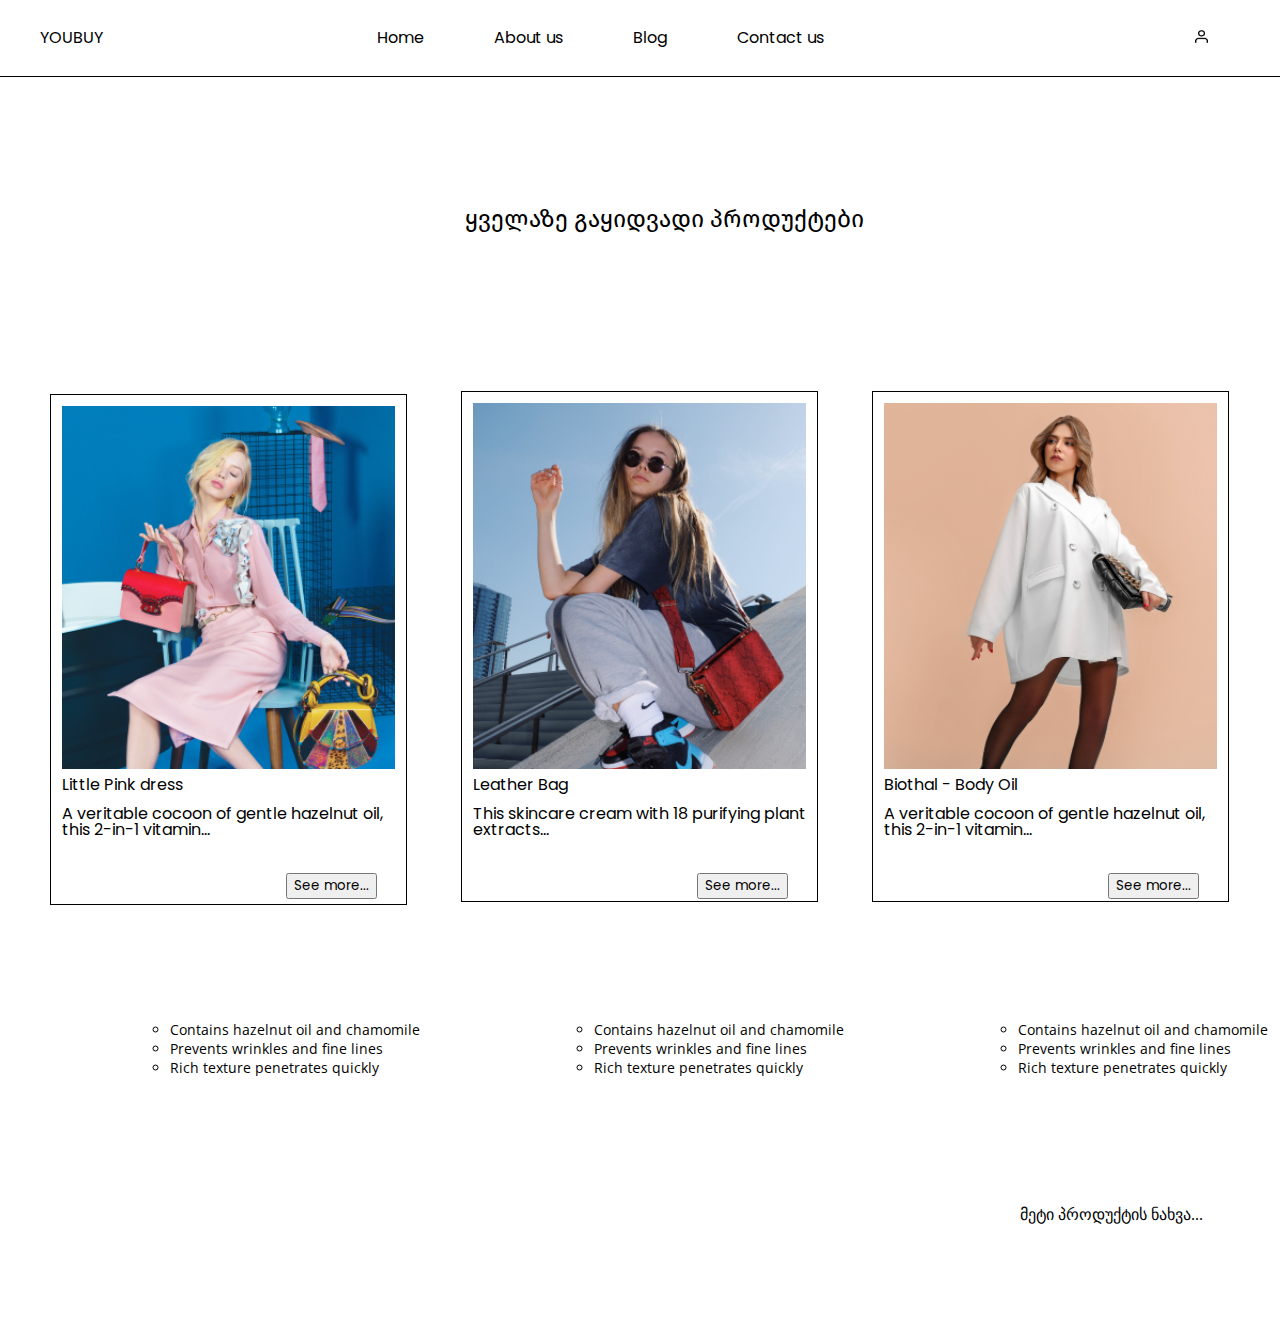
<file: index.html>
<!DOCTYPE html>
<html lang="en">

<head>
    <meta charset="UTF-8">
    <meta http-equiv="X-UA-Compatible" content="IE=edge">
    <meta name="viewport" content="width=device-width, initial-scale=1.0">
    <link rel="stylesheet" href="css/reset.css">
    <link rel="preconnect" href="https://fonts.googleapis.com">
    <link rel="preconnect" href="https://fonts.gstatic.com" crossorigin>
    <link href="https://fonts.googleapis.com/css2?family=Poppins:wght@500&display=swap" rel="stylesheet">

    <link rel="preconnect" href="https://fonts.googleapis.com">
    <link rel="preconnect" href="https://fonts.gstatic.com" crossorigin>
    <link href="https://fonts.googleapis.com/css2?family=Open+Sans:wght@300&family=Poppins:wght@500&display=swap"
        rel="stylesheet">

    <link rel="stylesheet" href="css/style.css">
    <title>Home</title>
</head>

<body>
    <header>




        <nav>





            <ul class="list">

                <li class="logo">
                    <a href="index.html">YOUBUY</a>
                </li>


                <li class="home">
                    <a href="index.html">Home</a>
                </li>
                <li class="about">
                    <a href="aboutUs.html">About us</a>
                </li>

                <li class="blog">
                    <a href="blog.html">Blog</a>
                </li>
                <li class="contact">
                    <a href="contactUs.html">Contact us</a>
                </li>



                <a><img class="user" src="images/user.png"></a>


            </ul>




        </nav>



    </header>







    <main>

        <h1 class="homeTitle">ყველაზე გაყიდვადი პროდუქტები</h1>



        <section class="sect">



            <div class="card one">
                <img src="images/pinkdress.png" alt="pink dress">
                <h3 class="title">Little Pink dress</h3>
                <p class="description"> A veritable cocoon of gentle hazelnut oil, this 2-in-1 vitamin...</p>
                <button class="button">See more...</button>
            </div>


            <div class="card two">
                <img src="images/bag.png" alt="leather bag">
                <h3 class="title">Leather Bag</h3>
                <p class="description"> This skincare cream with 18 purifying plant extracts...</p>
                <button class="button">See more...</button>
            </div>


            <div class="card three">
                <img src="images/biothal.png" alt="biothal">
                <h3 class="title">Biothal - Body Oil</h3>
                <p class="description"> A veritable cocoon of gentle hazelnut oil, this 2-in-1 vitamin...</p>
                <button class="button">See more...</button>
            </div>




            <div>
                <ul class="info1">



                    <li>Contains hazelnut oil and chamomile</li>

                    <li>Prevents wrinkles and fine lines</li>

                    <li>Rich texture penetrates quickly</li>



                </ul>




                <ul class="info2">

                    <li>Contains hazelnut oil and chamomile</li>

                    <li>Prevents wrinkles and fine lines</li>

                    <li>Rich texture penetrates quickly</li>




                </ul>


                <ul class="info3">

                    <li>Contains hazelnut oil and chamomile</li>

                    <li>Prevents wrinkles and fine lines</li>

                    <li>Rich texture penetrates quickly</li>





                </ul>

            </div>

        </section>



        <p class="moreProducts">მეტი პროდუქტის ნახვა...</p>





    </main>

</body>

</html>
</file>
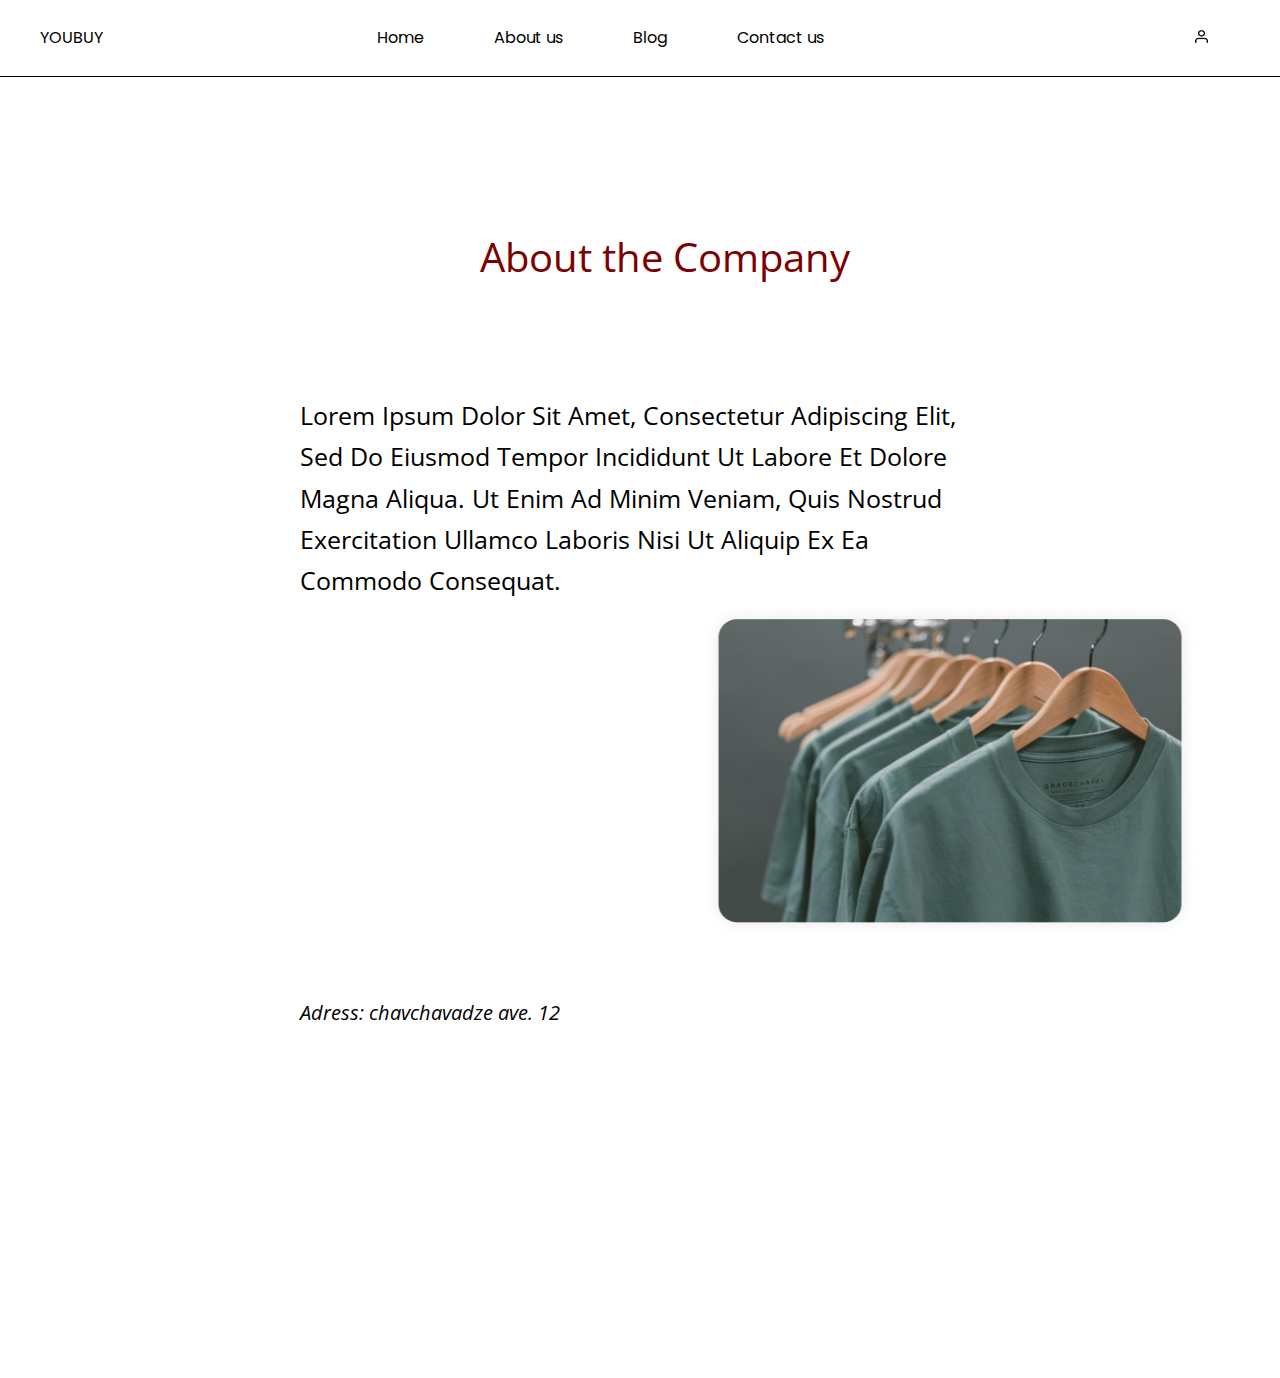
<file: aboutUs.html>
<!DOCTYPE html>
<html lang="en">

<head>
    <meta charset="UTF-8">
    <meta http-equiv="X-UA-Compatible" content="IE=edge">
    <meta name="viewport" content="width=device-width, initial-scale=1.0">
    <link rel="stylesheet" href="css/reset.css">
    <link rel="preconnect" href="https://fonts.googleapis.com">
    <link rel="preconnect" href="https://fonts.gstatic.com" crossorigin>
    <link href="https://fonts.googleapis.com/css2?family=Poppins:wght@500&display=swap" rel="stylesheet">

    <link rel="preconnect" href="https://fonts.googleapis.com">
    <link rel="preconnect" href="https://fonts.gstatic.com" crossorigin>
    <link href="https://fonts.googleapis.com/css2?family=Open+Sans:wght@300&family=Poppins:wght@500&display=swap"
        rel="stylesheet">

    <link rel="stylesheet" href="css/style.css">
    <title>Home</title>
</head>

<body>
    <header>




        <nav>





            <ul class="list">

                <li class="logo">
                    <a href="index.html">YOUBUY</a>
                </li>


                <li class="home">
                    <a href="index.html">Home</a>
                </li>
                <li class="about">
                    <a href="aboutUs.html">About us</a>
                </li>

                <li class="blog">
                    <a href="blog.html">Blog</a>
                </li>
                <li class="contact">
                    <a href="contactUs.html">Contact us</a>
                </li>



                <a><img class="user" src="images/user.png"></a>


            </ul>




        </nav>



    </header>




    <main>
        <section class="sectionTwo">

            <h1 class="aboutTitle">About the Company</h1>
            <h2 class="aboutText">Lorem ipsum dolor sit amet,
                consectetur adipiscing elit, sed do eiusmod
                tempor incididunt ut labore et dolore magna
                aliqua. Ut enim ad minim veniam, quis nostrud
                exercitation ullamco laboris nisi ut aliquip ex ea commodo consequat.</h2>
            <img class="clothing" src="images/photo.png">
            <p class="adress">Adress: chavchavadze ave. 12</p>

        </section>


    </main>






</body>

</html>
</file>
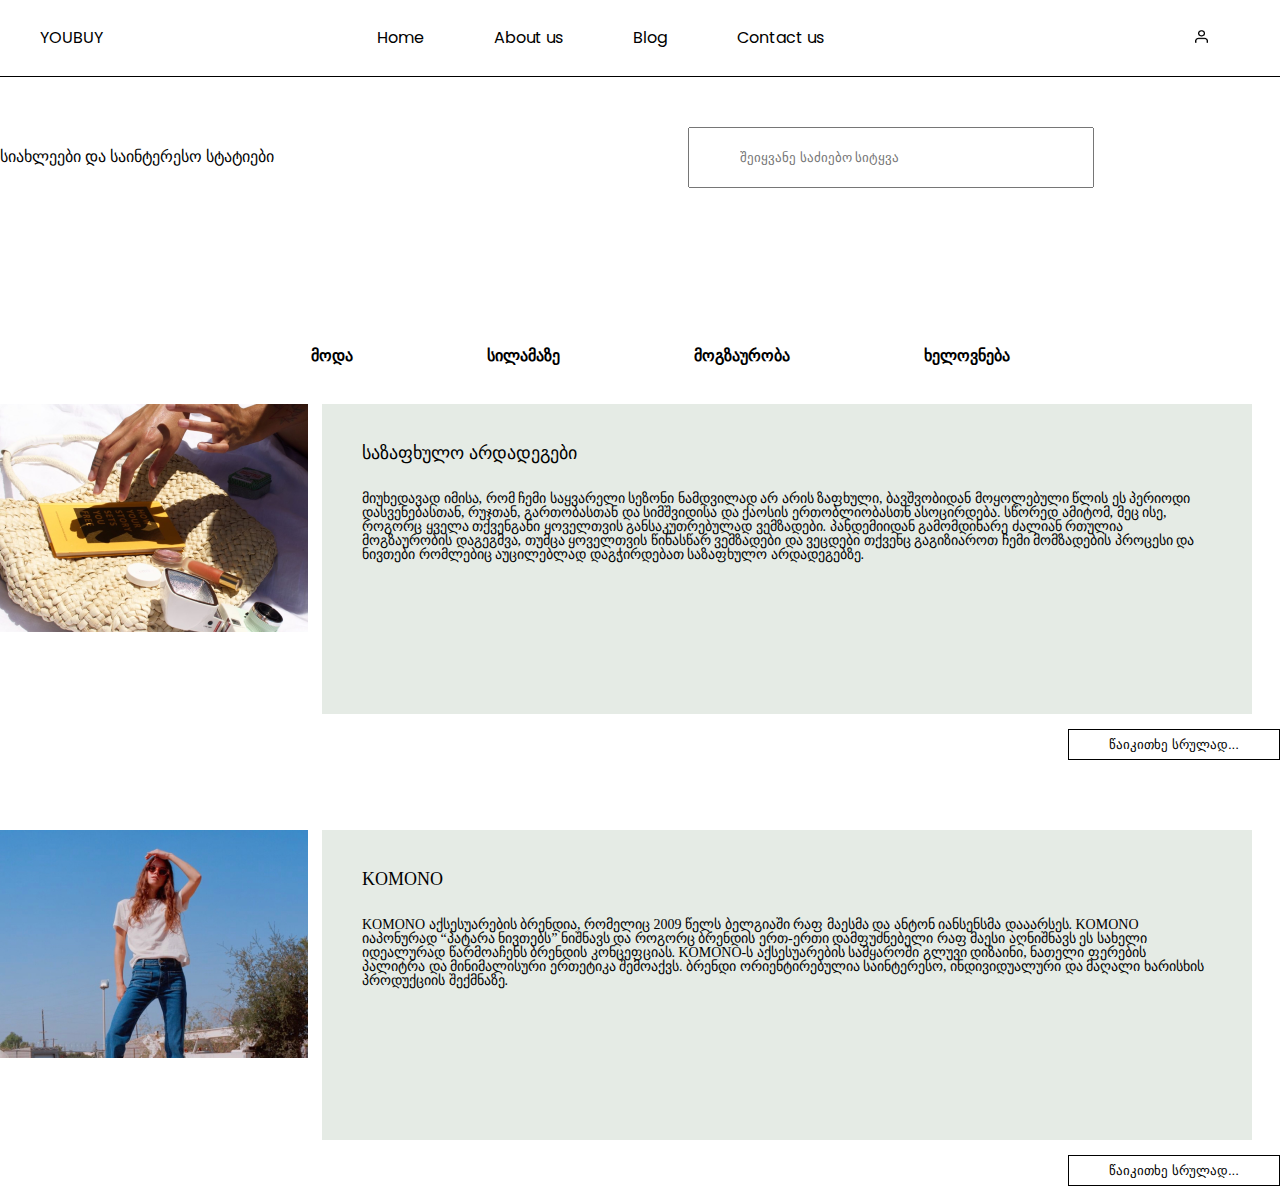
<file: blog.html>
<!DOCTYPE html>
<html lang="en">

<head>
    <meta charset="UTF-8">
    <meta http-equiv="X-UA-Compatible" content="IE=edge">
    <meta name="viewport" content="width=device-width, initial-scale=1.0">
    <link rel="stylesheet" href="css/reset.css">
    <link rel="preconnect" href="https://fonts.googleapis.com">
    <link rel="preconnect" href="https://fonts.gstatic.com" crossorigin>
    <link href="https://fonts.googleapis.com/css2?family=Poppins:wght@500&display=swap" rel="stylesheet">

    <link rel="preconnect" href="https://fonts.googleapis.com">
    <link rel="preconnect" href="https://fonts.gstatic.com" crossorigin>
    <link href="https://fonts.googleapis.com/css2?family=Open+Sans:wght@300&family=Poppins:wght@500&display=swap"
        rel="stylesheet">

    <link rel="stylesheet" href="css/style.css">
    <title>Home</title>
</head>

<body>
    <header>




        <nav>





            <ul class="list">

                <li class="logo">
                    <a href="index.html">YOUBUY</a>
                </li>


                <li class="home">
                    <a href="index.html">Home</a>
                </li>
                <li class="about">
                    <a href="aboutUs.html">About us</a>
                </li>

                <li class="blog">
                    <a href="blog.html">Blog</a>
                </li>
                <li class="contact">
                    <a href="contactUs.html">Contact us</a>
                </li>



                <a><img class="user" src="images/user.png"></a>


            </ul>




        </nav>



    </header>



    <main>
        <div class="container">
            <section class="blog-top-section">
                <div class="blog-top-left">
                    <h2>სიახლეები და საინტერესო სტატიები </h2>
                </div>
                <div class="blog-top-right">
                    <input type="text" placeholder="შეიყვანე საძიებო სიტყვა">
                </div>
            </section>
            <section class="blog-middle-section">
                <ul class="blog-ul">
                    <li><a class="blog-ul__link" href="#">მოდა</a></li>
                    <li><a class="blog-ul__link" href="#">სილამაზე</a></li>
                    <li><a class="blog-ul__link" href="#">მოგზაურობა</a></li>
                    <li><a class="blog-ul__link" href="#">ხელოვნება</a></li>
                </ul>
            </section>

            <section class="blog-bottom-section">


                <div class="blog-bottom">
                    <div class="blog-bottom-left">
                        <img src="images/summer.png" alt="">
                    </div>
                    <div class="blog-bottom-right">
                        <h6>საზაფხულო არდადეგები</h6>
                        <p>მიუხედავად იმისა, რომ ჩემი საყვარელი სეზონი ნამდვილად არ არის ზაფხული, ბავშვობიდან მოყოლებული
                            წლის ეს პერიოდი დასვენებასთან, რუჯთან, გართობასთან და სიმშვიდისა და ქაოსის ერთობლიობასთნ
                            ასოცირდება. სწორედ ამიტომ, მეც ისე, როგორც ყველა თქვენგანი ყოველთვის განსაკუთრებულად
                            ვემზადები. პანდემიიდან გამომდინარე ძალიან რთულია მოგზაურობის დაგეგმვა, თუმცა ყოველთვის
                            წინასწარ ვემზადები და ვეცდები თქვენც გაგიზიაროთ ჩემი მომზადების პროცესი და ნივთები რომლებიც
                            აუცილებლად დაგჭირდებათ საზაფხულო არდადეგებზე.
                        </p>
                    </div>
                </div>


                <button class="read blog-first-btn">წაიკითხე სრულად...</button>


                <div class="blog-bottom">
                    <div class="blog-bottom-left">
                        <img src="images/komono.png" alt="">
                    </div>
                    <div class="blog-bottom-right">
                        <h6>KOMONO</h6>
                        <p>KOMONO აქსესუარების ბრენდია, რომელიც 2009 წელს ბელგიაში რაფ მაესმა და ანტონ იანსენსმა
                            დააარსეს. KOMONO იაპონურად “პატარა ნივთებს” ნიშნავს და როგორც ბრენდის ერთ-ერთი დამფუძნებელი
                            რაფ მაესი აღნიშნავს ეს სახელი იდეალურად წარმოაჩენს ბრენდის კონცეფციას. KOMONO-ს აქსესუარების
                            სამყაროში გლუვი დიზაინი, ნათელი ფერების პალიტრა და მინიმალისური ერთეტიკა შემოაქვს. ბრენდი
                            ორიენტირებულია საინტერესო, ინდივიდუალური და მაღალი ხარისხის პროდუქციის შექმნაზე.
                        </p>
                    </div>
                </div>


                <button class="read">წაიკითხე სრულად...</button>

            </section>
        </div>
    </main>
</body>

</html>
</file>
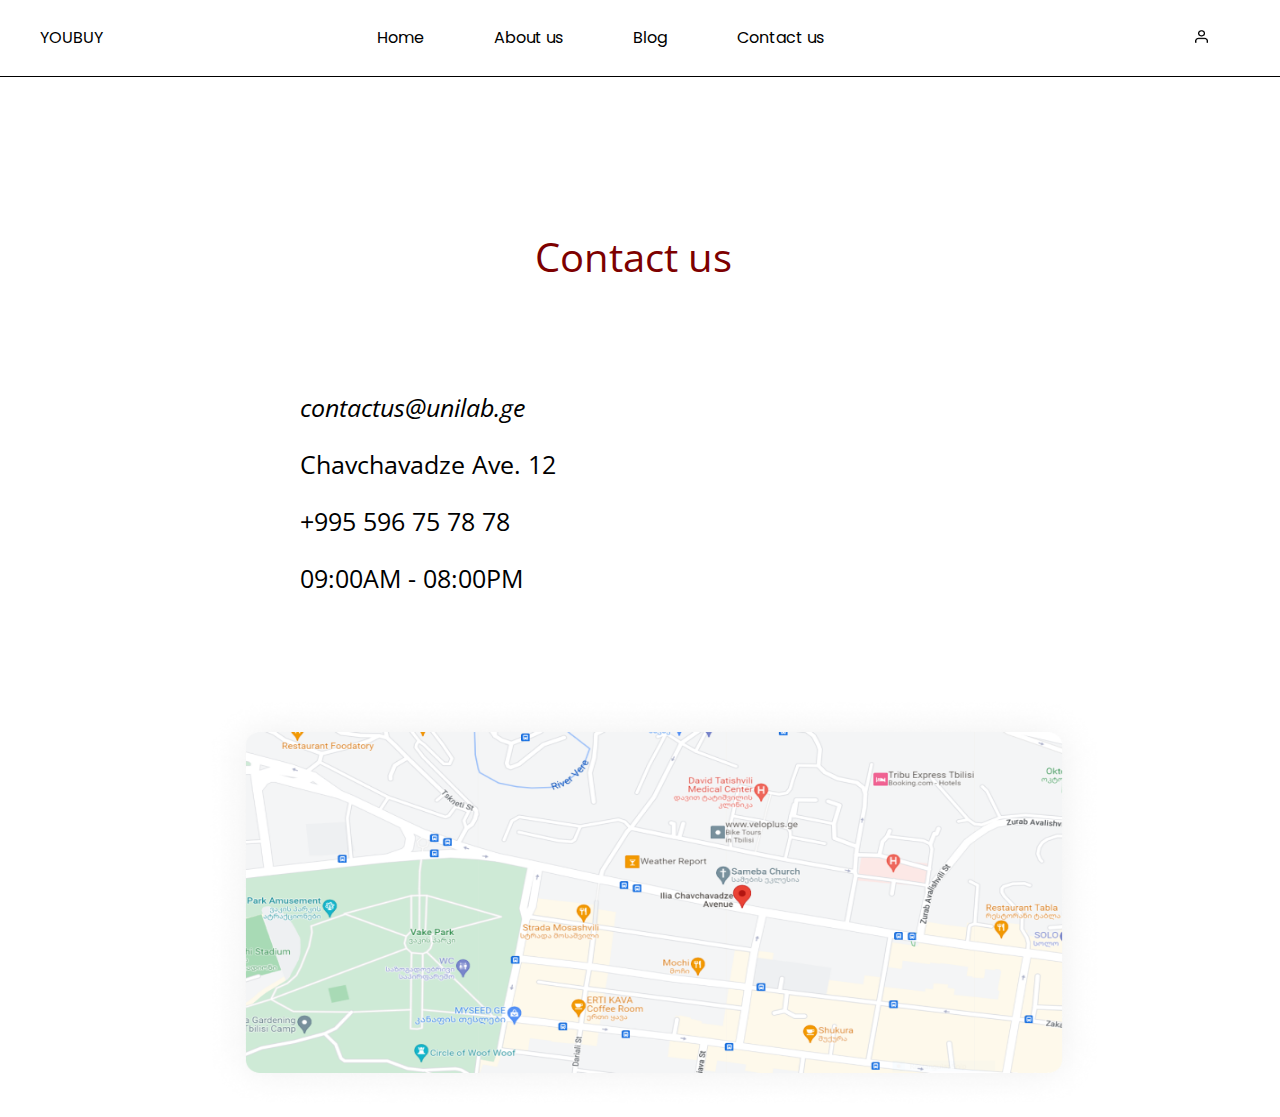
<file: contactUs.html>
<!DOCTYPE html>
<html lang="en">

<head>
    <meta charset="UTF-8">
    <meta http-equiv="X-UA-Compatible" content="IE=edge">
    <meta name="viewport" content="width=device-width, initial-scale=1.0">
    <link rel="stylesheet" href="css/reset.css">
    <link rel="preconnect" href="https://fonts.googleapis.com">
    <link rel="preconnect" href="https://fonts.gstatic.com" crossorigin>
    <link href="https://fonts.googleapis.com/css2?family=Poppins:wght@500&display=swap" rel="stylesheet">

    <link rel="preconnect" href="https://fonts.googleapis.com">
    <link rel="preconnect" href="https://fonts.gstatic.com" crossorigin>
    <link href="https://fonts.googleapis.com/css2?family=Open+Sans:wght@300&family=Poppins:wght@500&display=swap"
        rel="stylesheet">

    <link rel="stylesheet" href="css/style.css">
    <title>Home</title>
</head>

<body>
    <header>




        <nav>





            <ul class="list">

                <li class="logo">
                    <a href="index.html">YOUBUY</a>
                </li>


                <li class="home">
                    <a href="index.html">Home</a>
                </li>
                <li class="about">
                    <a href="aboutUs.html">About us</a>
                </li>

                <li class="blog">
                    <a href="blog.html">Blog</a>
                </li>
                <li class="contact">
                    <a href="contactUs.html">Contact us</a>
                </li>



                <a><img class="user" src="images/user.png"></a>


            </ul>




        </nav>



    </header>






    <main>
        <section class="sectionTwo">
            <h1 class="contactTitle">Contact us</h1>
            <p class="contactText1">contactus@unilab.ge</h2>
            <p class="contactText2">Chavchavadze Ave. 12</p>
            <p class="contactText3"> +995 596 75 78 78</p>
            <p class="contactText4">09:00AM - 08:00PM</p>

            <img class="map" src="images/MAP.png">
        </section>


    </main>






</body>

</html>
</file>
<file: css/style.css>
.list {
    list-style: none;
}



a {

    text-decoration: none;
    color: black;
    font-family: 'Poppins', sans-serif;
}



.home,
.about,
.contact,
.logo,
.blog {

    display: inline;

}



.home {
    margin-left: 270px;

}

.contact,
.about,
.blog {
    margin-left: 66px;
}

.user {
    width: 13px;
    height: 13px;
    margin-left: 367px;
}

img {
    display: inline;
}

header {

    padding-top: 30px;
    padding-bottom: 30px;
    border-bottom: 1px solid #000;
}




.card {
    width: 333px;
    height: 487px;
    border: 1px solid black;
    padding: 11px;
    display: inline-block;
}

.title {
    margin-top: 5px;
    font-family: 'Poppins', sans-serif;

}

.description {

    margin-top: 13px;
    font-family: 'Poppins', sans-serif;
}

.button {

    margin-top: 35px;
    margin-left: 224px;
    font-family: 'Poppins', sans-serif;
}

section {

    margin-top: 160px;
    margin-bottom: 0px;
}

.one {

    margin-left: 50px;
}

.two {

    margin-left: 50px;
}

.three {

    margin-left: 50px;
}

img {

    width: 100%;
}

.sect {
    margin-bottom: 130px;
}


.moreProducts {
    margin-left: 1020px;
    margin-bottom: 100px;
}






.aboutTitle {
    display: inline;
    font-size: 40px;
    font-family: 'Open Sans', sans-serif;
    font-style: normal;
    color: #7D0000;
    margin-left: 480px;

}


.aboutText {
    display: inline-block;
    font-family: 'Open Sans', sans-serif;
    font-size: 25px;
    font-style: normal;
    color: black;
    text-transform: capitalize;
    margin-top: 118px;
    margin-left: 300px;
    margin-right: 300px;
    line-height: 41.25px;

}

.adress {
    margin-top: 59px;
    margin-left: 300px;
    font-style: italic;
    font-size: 20px;
    font-family: 'Open Sans', sans-serif;
    color: black;
    margin-bottom: 355px;

}





.contactTitle {
    display: inline;
    font-size: 40px;
    font-family: 'Open Sans', sans-serif;
    font-style: normal;
    color: #7D0000;
    margin-left: 535px;
    margin-bottom: 771px;

}


.contactText1 {
    margin-top: 118px;
    margin-left: 300px;
    font-style: italic;
    font-size: 25px;
    font-family: 'Open Sans', sans-serif;

}

.contactText2 {

    margin-top: 32px;
    margin-left: 300px;
    font-size: 25px;
    font-family: 'Open Sans', sans-serif;
    font-style: normal;
}

.contactText3 {
    margin-top: 32px;
    margin-left: 300px;
    font-size: 25px;
    font-family: 'Open Sans', sans-serif;
    color: black;

}

.contactText4 {

    font-family: 'Open Sans', sans-serif;
    font-size: 25px;
    margin-left: 300px;
    margin-top: 32px;
}





@font-face {
    font-family: "firaGo";
    src: url(../fonts/FiraGO-Regular.ttf);
}

.homeTitle {
    margin-top: 130px;
    margin-left: 465px;
    font-size: 24px;
    font-family: "firaGo";

}

.info1,
.info2,
.info3 {

    list-style: circle;
    display: inline-block;
}

.infos {

    margin-top: 0;
    margin-bottom: 118px;
}

.info1 {
    margin-top: 115px;
    font-family: 'Open Sans', sans-serif;
    margin-left: 130px;
    font-size: 14px;
    line-height: 19px;
}

.info2 {
    margin-top: 115px;
    font-family: 'Open Sans', sans-serif;
    margin-left: 130px;
    font-size: 14px;
    line-height: 19px;
}


.info3 {
    margin-top: 115px;
    font-family: 'Open Sans', sans-serif;
    margin-left: 130px;
    font-size: 14px;
    line-height: 19px;
}

.map {
    width: 908px;
    height: 423px;
    margin-left: 200px;
    margin-top: 100px;

}




.clothing {

    width: 500px;
    height: 340px;
    display: inline;
    margin-left: 700px;

}




/********** BLOG PART *********/

.blog-top-section {
    margin-top: 50px;
}

.blog-top-section>div {
    display: inline-block;
}

.blog-top-right {
    position: relative;
    margin-left: 410px;
}

.blog-top-right input {
    padding-left: 50px;
    width: 350px;
    height: 55px;
}

.blog-top-right img {
    position: absolute;
    left: 10px;
    top: 50%;
    transform: translateY(-50%);
}

.blog-ul {
    margin-top: 95px;
    list-style: none;
    text-align: center;
}

.blog-ul>li {
    display: inline-block;
    margin: 0 65px;
}

.blog-ul__link {
    font-weight: 800;
}


.blog-bottom-section {
    margin-top: 40px;

}

.blog-bottom>div {
    display: inline-block;
}

.blog-bottom-right {
    margin-left: 10px;
    vertical-align: top;
    height: 230px;
    background-color: #E5EBE5;
    width: 850px;
    padding: 40px;
}


.blog-bottom-section h6 {
    margin-bottom: 30px;
    font-size: 18px;
}

.blog-bottom-section p {
    font-size: 14px;
}

.blog-bottom-section button {
    margin-top: 15px;
    display: block;
    margin-left: auto;
    padding: 7px 40px;
    background-color: #fff;
    border: 1px solid #000;
}

.blog-first-btn {
    margin-bottom: 70px;
}
</file>
